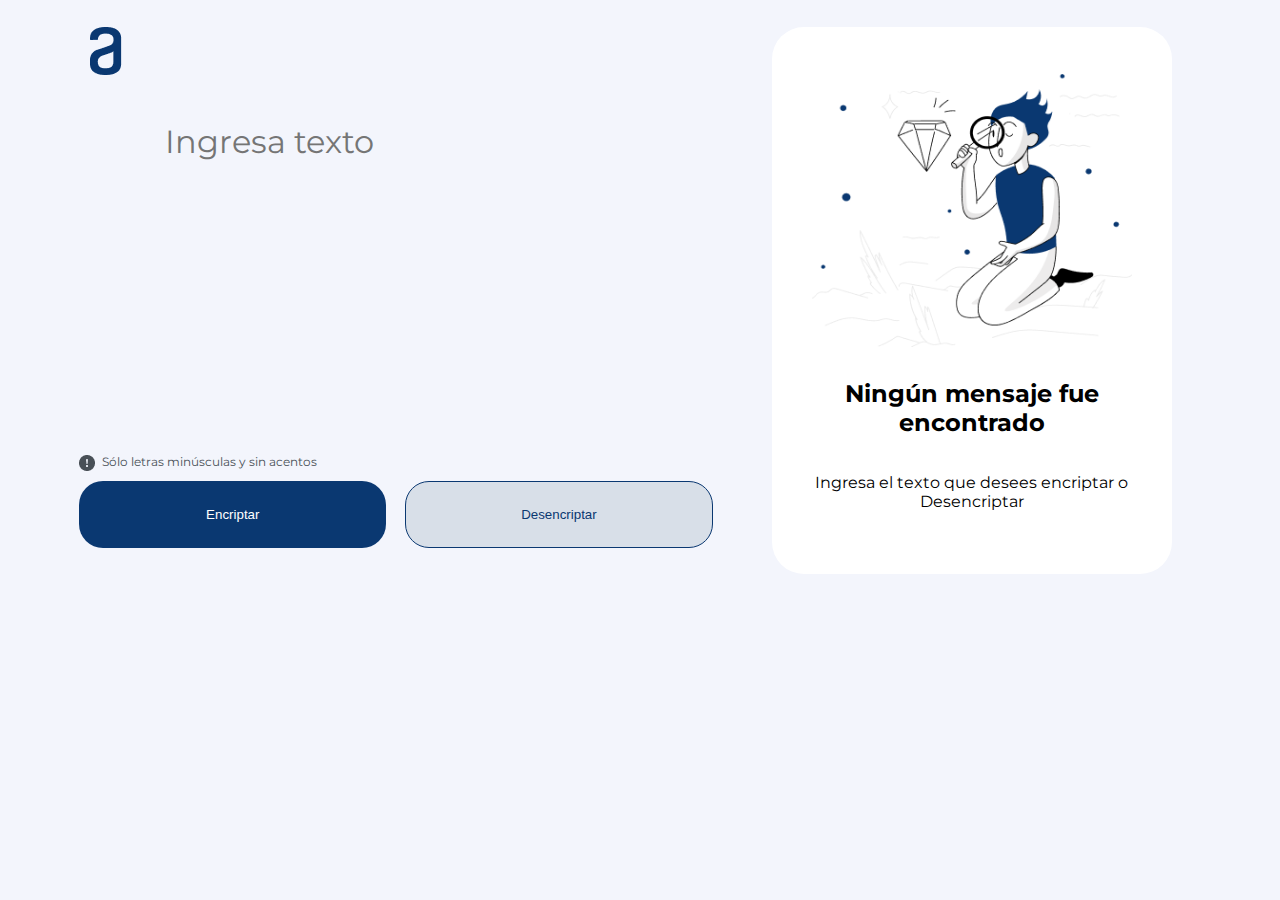
<file: index.html>
<!DOCTYPE html>
<html lang="es">
<head>
    <meta charset="UTF-8">
    <meta name="viewport" content="width=device-width, initial-scale=1.0">
    <title>Encriptador de texto page1</title>
    <link rel="stylesheet" href="./css/style.css">
</head>
<body>
    <main class="contenedor">
        <section>
            <img src="./img/Logo.png" alt="logo alura" id="logo">
            <div class="input">
                <textarea id="texto" placeholder="Ingresa texto" oninput="filtrarTexto(); ajustarAltura(this)" rows="1"></textarea>
            </div>
            <div class="contenedor_advertencia_botones">
                <div class="contenedor_advertiencia">
                    <img src="./img/Group.png" alt="icono de exclamacion" width="16px" height="16px" class="icono">
                    <p>Sólo letras minúsculas y sin acentos</p>
                </div>
                <div class="contenedor_botones">
                    <button onclick="funcion_encriptar();" class="encriptar">Encriptar</button>
                    <button onclick="funcion_desencriptar();" class="desencriptar_copiar">Desencriptar</button>
                </div>
            </div>
        </section>
        <section class="contenedor_presentacion">
            <div id="texto_a_encriptar">
                <img src="./img/Muñeco.png" alt="Muñeco" id="muñeco">
                <h2>Ningún mensaje fue encontrado</h2>
                <p>Ingresa el texto que desees encriptar o Desencriptar</p>
            </div>
        </section>
    </main>
    <script src="./app.js" defer></script>
</body>
</html>
</file>
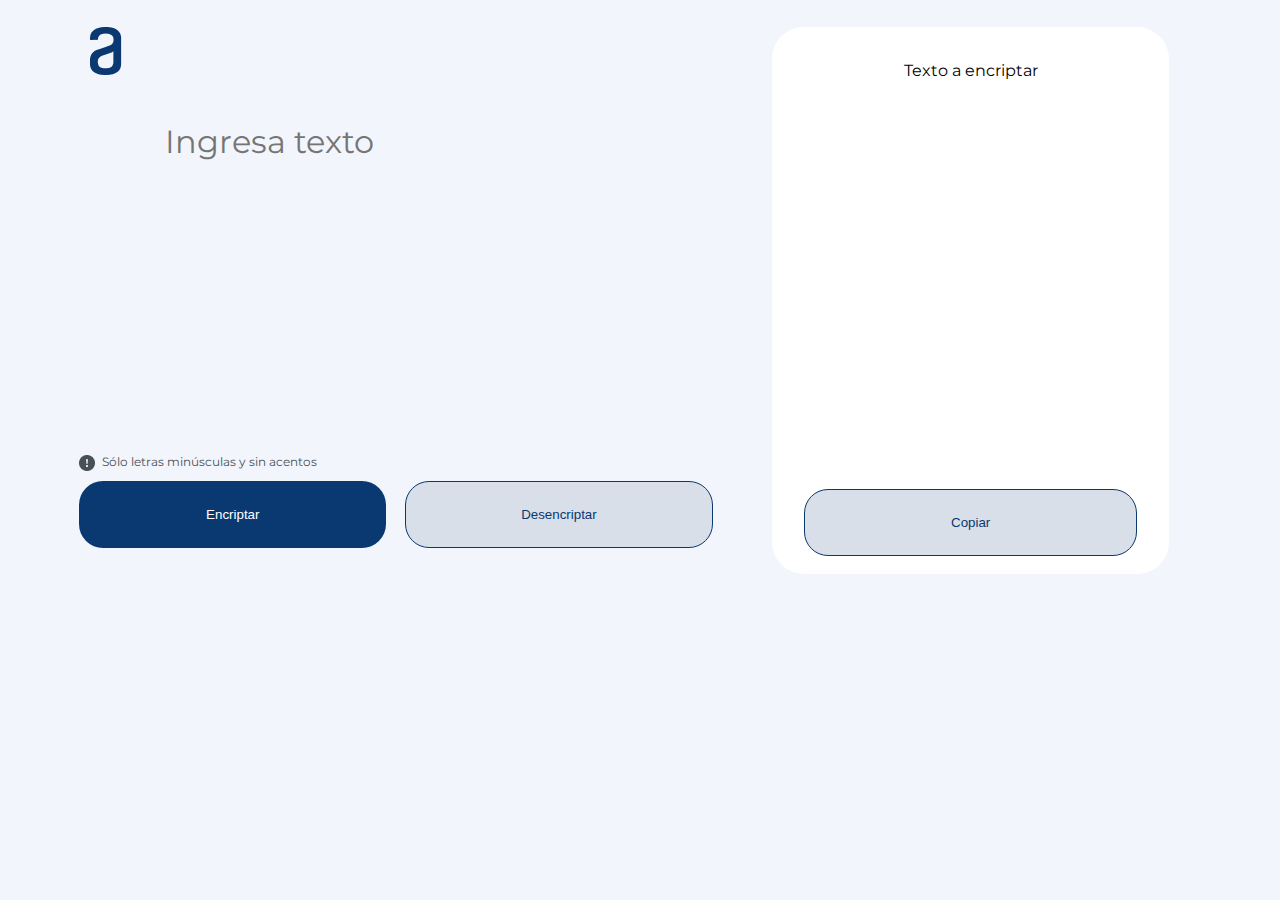
<file: encriptar.html>
<!DOCTYPE html>
<html lang="es">
<head>
    <meta charset="UTF-8">
    <meta name="viewport" content="width=device-width, initial-scale=1.0">
    <title>Encriptador de texto page 2</title>
    <link rel="stylesheet" href="./css/style.css">
</head>
<body>
    <main class="contenedor">
        <section>
            <img src="./img/Logo.png" alt="logo alura" href="./index.html" id="logo">
            <div class="input">
                <textarea id="texto" placeholder="Ingresa texto" oninput="filtrarTexto(); ajustarAltura(this)" rows="1"></textarea>
            </div>
            <div class="contenedor_advertencia_botones">
                <div class="contenedor_advertiencia">
                    <img src="./img/Group.png" alt="icono de exclamacion" width="16px" height="16px" class="icono">
                    <p>Sólo letras minúsculas y sin acentos</p>
                </div>
                <div class="contenedor_botones">
                    <button onclick="funcion_encriptar();" class="encriptar">Encriptar</button>
                    <button onclick="funcion_desencriptar();" class="desencriptar_copiar">Desencriptar</button>
                </div>
            </div>
        </section>
        <section class="contenedor_presentacion">
            <div id="texto_encriptado">
                <p id="parrafo_encriptado">Texto a encriptar</p>
                <button onclick="copiarTexto();" class="desencriptar_copiar" id="copiar">Copiar</button>
            </div>
        </section>
    </main>
    <script src="./app.js" defer></script>
</body>
</html>
</file>
<file: css/style.css>
@import url('https://fonts.googleapis.com/css2?family=Montserrat:ital,wght@0,100..900;1,100..900&display=swap');

:root{
    --color-primario: #FFFFFF;
    --color-secundario: #D8DFE8;
    --color-terciario: #0A3871;
    --color-cuaternario: #9B9797;
    --color-quinario: #E8E8E8;
    --color-senario: #000000;
    --color-septenrio: #F3F5FC;
    --color-octenario: #495057;

    --fuente: "Montserrat", sans-serif;
}

body{
    background-color: var(--color-septenrio);
    font-family: var(--fuente);
    font-size: 1rem;
}

.contenedor{
    display: flex;
    gap: 5%;
    padding: 1.5% 3%;
}

.input{
    margin-top: 5%;
    margin-left: 17%;
}

textarea {
    color: var(--color-terciario);
    background-color: var(--color-septenrio);
    width: 100%; /* Ancho completo del contenedor */
    box-sizing: border-box; /* Incluye padding y border en el ancho total */
    border: none; /* Sin bordes */
    outline: none; /* Sin contorno al hacer clic */
    resize: none; /* Deshabilita el redimensionamiento manual */
    overflow: hidden; /* Oculta el desbordamiento */
    font-size: 2rem; /* Ajusta el tamaño de fuente según tus necesidades */
    padding: 1%; /* Espacio interior para el texto */
    line-height: 1.5; /* Altura de línea para mejorar la legibilidad */
    font-family: var(--fuente);
}

textarea:focus {
    border: none; /* Asegura que no aparezcan bordes en el foco */
    outline: none; /* Asegura que no aparezcan contornos en el foco */
}


.contenedor_advertencia_botones{
    margin: 40% 0 0 5%;
}

.contenedor_advertiencia{
    display: flex;
    justify-content: left;
    gap: 1%;
    color: var(--color-octenario);
    font-size: 0.75rem;
}

.icono{
    margin-top: 2%;
}

.contenedor_botones{
    display: flex;
    gap: 3%;
}

button{
    border-radius: 24px;
    width: 25em;
    height: 5em;
}

.encriptar{
    background-color: var(--color-terciario);
    color: var(--color-primario);
    border: none;
}

.desencriptar_copiar{
    background-color: var(--color-secundario);
    color: var(--color-terciario);
    border: 1px solid var(--color-terciario);
}

#texto_a_encriptar{
    background-color: var(--color-primario);
    border-radius: 32px;
    text-align: center;
    display: flex;
    flex-direction: column;
    justify-content: center;
    width: 95%;
    height: 105%;
    
}

#texto_encriptado{
    padding: 1.15em 2em;
    text-align: center;
    background-color: var(--color-primario);
    border-radius: 32px;
    display: flex;
    flex-direction: column;
    height: 98%;
    justify-content: space-between;
}

#muñeco{
    width: 80%;
    height: 50%;
    margin: 0 10% 3% 10%;
}

@media (max-width: 768px){

    .contenedor{
        display: flex;
        flex-direction: column;
        padding: 8% 0.5% 2% 0.5%;
    }

    #logo{
        width: 20%;
    }

    .input{
        margin-top: 6%;
        margin-left: 6%;
    }

    .contenedor_advertencia_botones{
        margin: 60% 5% 5% 5%;
    }

    
    #texto_a_encriptar{
        margin: 0 2%;
    }

    #copiar{
        width: 100%;
        margin: auto;
    }

    #muñeco{
        display: none;
    }
}

@media (max-width: 480px){

    .contenedor_botones{
        display: flex;
        flex-direction: column;
        gap: 1em;
    }

    .contenedor_advertencia_botones{
        margin: 85% 2% 5% 2%;
    }

    button{
        width: 30em;
    }
}
</file>
